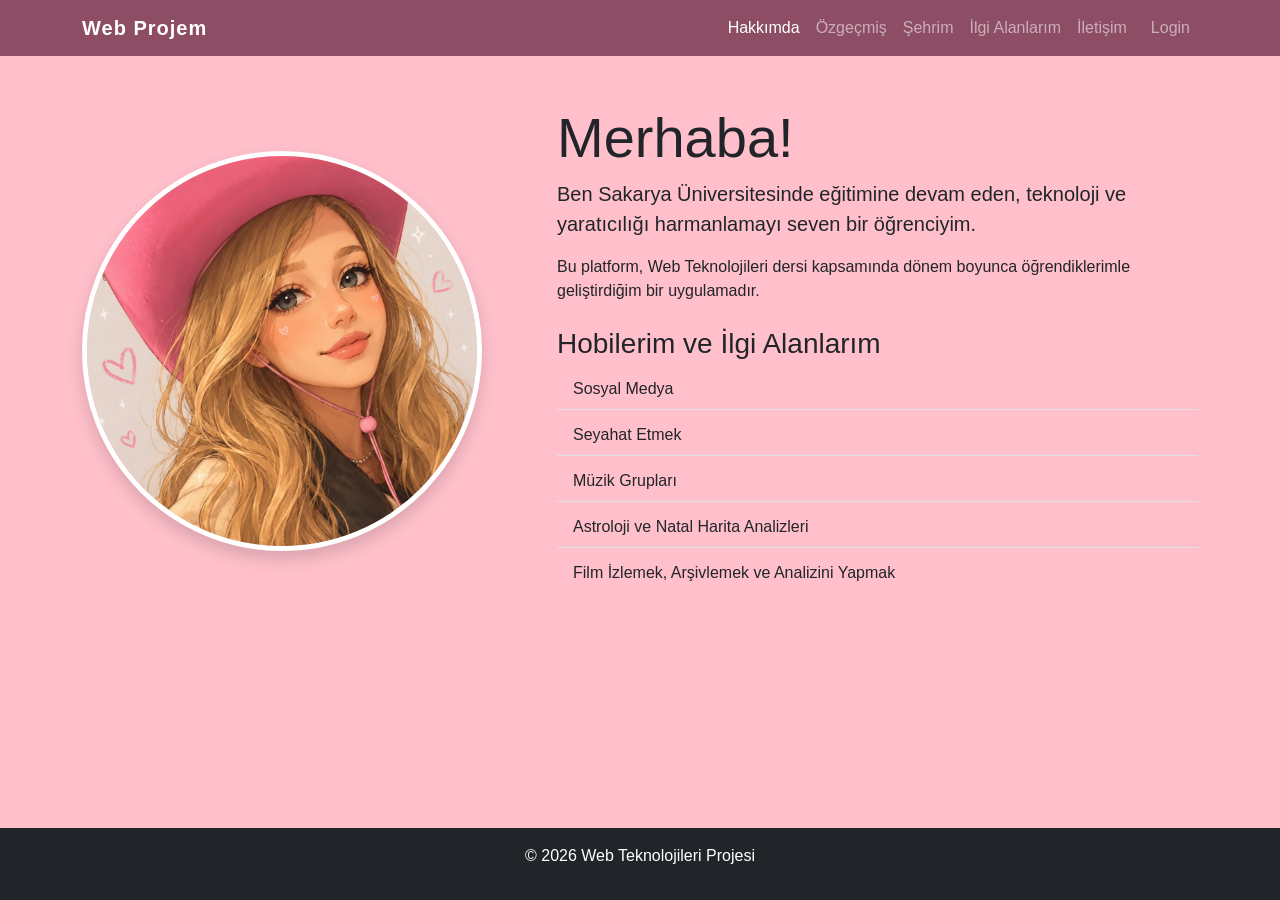
<file: index.html>
﻿<!DOCTYPE html>
<html lang="tr">
<head>
    <meta charset="UTF-8">
    <meta name="viewport" content="width=device-width, initial-scale=1.0">
    <title>Web Teknolojileri Projesi | Hakkımda</title>
    <link href="https://cdn.jsdelivr.net/npm/bootstrap@5.3.0/dist/css/bootstrap.min.css" rel="stylesheet">
    <link rel="stylesheet" href="style.css">
</head>
<body>

    <header>
        <nav class="navbar navbar-expand-lg navbar-dark bg-dark">
            <div class="container">
                <a class="navbar-brand" href="index.html">Web Projem</a>
                <button class="navbar-toggler" type="button" data-bs-toggle="collapse" data-bs-target="#navbarNav">
                    <span class="navbar-toggler-icon"></span>
                </button>
                <div class="collapse navbar-collapse" id="navbarNav">
                    <ul class="navbar-nav ms-auto">
                        <li class="nav-item"><a class="nav-link active" href="index.html">Hakkımda</a></li>
                        <li class="nav-item"><a class="nav-link" href="ozgecmis.html">Özgeçmiş</a></li>
                        <li class="nav-item"><a class="nav-link" href="sehrim.html">Şehrim</a></li>
                        <li class="nav-item"><a class="nav-link" href="ilgialanlarim.html">İlgi Alanlarım</a></li>
                        <li class="nav-item"><a class="nav-link" href="iletisim.html">İletişim</a></li>
                        <li class="nav-item"><a class="nav-link btn btn-outline-primary ms-lg-2" href="login.html">Login</a></li>
                    </ul>
                </div>
            </div>
        </nav>
    </header>

    <main class="container my-5">
        <section id="intro" class="row align-items-center">
            <div class="col-md-5">
                <article>
                    <img src="img/profil.jpeg" alt="Profil" class="img-fluid rounded-circle shadow" style="width: 400px; height: 400px; object-fit: cover;">
                </article>
            </div>
            <div class="col-md-7">
                <article>
                    <h1 class="display-4"> Merhaba!</h1>
                    <p class="lead">Ben Sakarya Üniversitesinde eğitimine devam eden, teknoloji ve yaratıcılığı harmanlamayı seven bir öğrenciyim.</p>
                    <p>Bu platform, Web Teknolojileri dersi kapsamında dönem boyunca öğrendiklerimle geliştirdiğim bir uygulamadır.</p>

                    <h3 class="mt-4">Hobilerim ve İlgi Alanlarım </h3>
                    <ul class="list-group list-group-flush">
                        <li class="list-group-item">Sosyal Medya</li>
                        <li class="list-group-item">Seyahat Etmek</li>
                        <li class="list-group-item">Müzik Grupları</li>
                        <li class="list-group-item">Astroloji ve Natal Harita Analizleri</li>
                        <li class="list-group-item">Film İzlemek, Arşivlemek ve Analizini Yapmak</li>
                    </ul>
                </article>
            </div>
        </section>
    </main>

    <footer class="bg-dark text-white text-center py-3 mt-auto">
        <div class="container">
            <p>&copy; 2026 Web Teknolojileri Projesi</p>
        </div>
    </footer>

    <script src="https://cdn.jsdelivr.net/npm/bootstrap@5.3.0/dist/js/bootstrap.bundle.min.js"></script>
</body>
</html>
</file>
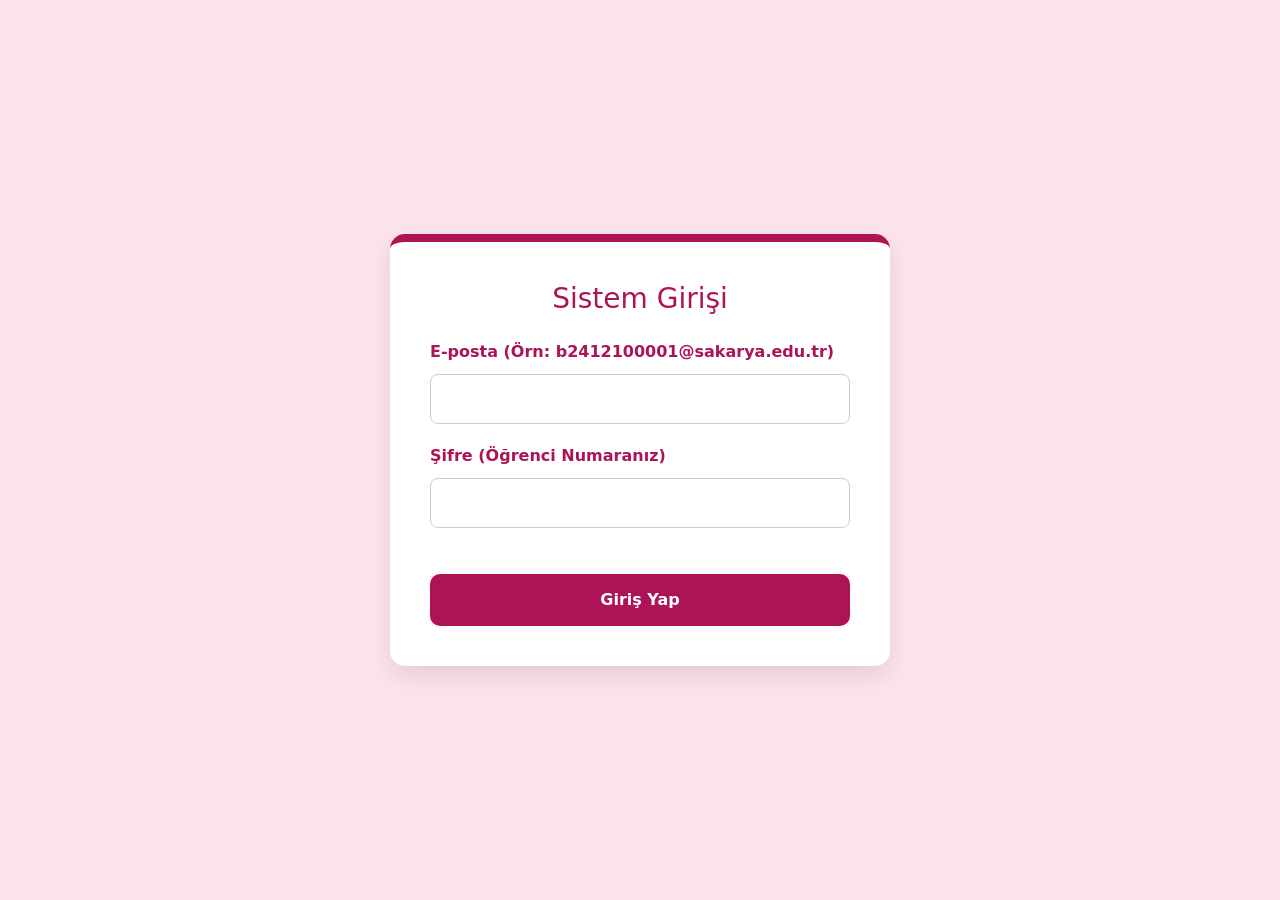
<file: login.html>
﻿<!DOCTYPE html>
<html lang="tr">
<head>
    <meta charset="UTF-8">
    <title>Giriş Yap | SAÜ</title>
    <link rel="stylesheet" href="style.css">
    <link href="https://cdn.jsdelivr.net/npm/bootstrap@5.3.0/dist/css/bootstrap.min.css" rel="stylesheet">
    <style>
        body {
            background-color: #fce4ec;
            height: 100vh;
            display: flex;
            align-items: center;
            justify-content: center;
            margin: 0;
        }

        .login-card {
            background: white;
            padding: 40px;
            border-radius: 15px;
            box-shadow: 0 10px 25px rgba(0,0,0,0.1);
            width: 100%;
            max-width: 500px;
            border-top: 8px solid #ad1457;
        }

        .form-label {
            display: block;
            margin-bottom: 10px;
            color: #ad1457;
            font-weight: bold;
            margin-top: 20px;
            text-align: left;
        }

        .form-control {
            width: 100%;
            padding: 12px;
            border: 1px solid #ccc;
            border-radius: 8px;
            box-sizing: border-box;
            display: block;
        }

        .btn-login {
            background-color: #ad1457;
            color: white;
            border: none;
            width: 100%;
            padding: 14px;
            border-radius: 10px;
            font-weight: bold;
            margin-top: 30px;
            cursor: pointer;
            font-size: 16px;
        }

            .btn-login:hover {
                background-color: #880e4f;
            }
    </style>
</head>
<body>
    <div class="login-card">
        <h3 class="text-center mb-4" style="color: #ad1457;">Sistem Girişi</h3>
        <form action="login.php" method="POST">
            <div class="mb-3">
                <label class="form-label">E-posta (Örn: b2412100001@sakarya.edu.tr)</label>
                <input type="email" name="useremail" class="form-control" required>
            </div>
            <div class="mb-3">
                <label class="form-label">Şifre (Öğrenci Numaranız)</label>
                <input type="password" name="password" class="form-control" required>
            </div>
            <button type="submit" class="btn-login">Giriş Yap</button>
        </form>
    </div>
</body>
</html>
</file>
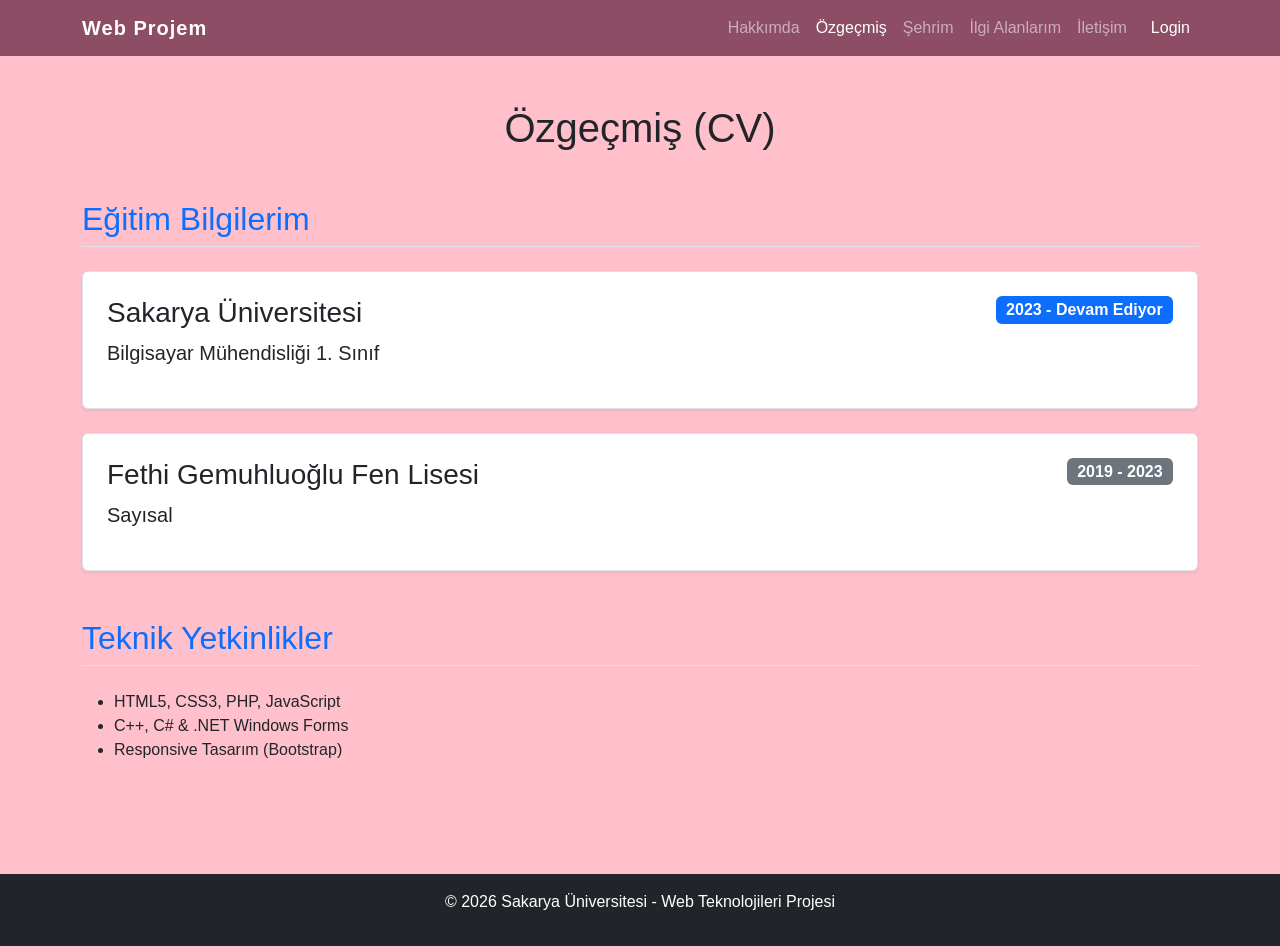
<file: ozgecmis.html>
﻿<!DOCTYPE html>
<html lang="tr">
<head>
    <meta charset="UTF-8">
    <meta name="viewport" content="width=device-width, initial-scale=1.0">
    <title>Özgeçmiş | Web Projesi</title>
    <link href="https://cdn.jsdelivr.net/npm/bootstrap@5.3.0/dist/css/bootstrap.min.css" rel="stylesheet">
    <link rel="stylesheet" href="style.css">
</head>
<body>

    <header>
        <nav class="navbar navbar-expand-lg navbar-dark bg-dark">
            <div class="container">
                <a class="navbar-brand" href="index.html">Web Projem</a>
                <button class="navbar-toggler" type="button" data-bs-toggle="collapse" data-bs-target="#navbarNav">
                    <span class="navbar-toggler-icon"></span>
                </button>
                <div class="collapse navbar-collapse" id="navbarNav">
                    <ul class="navbar-nav ms-auto">
                        <li class="nav-item"><a class="nav-link" href="index.html">Hakkımda</a></li>
                        <li class="nav-item"><a class="nav-link active" href="ozgecmis.html">Özgeçmiş</a></li>
                        <li class="nav-item"><a class="nav-link" href="sehrim.html">Şehrim</a></li>
                        <li class="nav-item"><a class="nav-link" href="ilgialanlarim.html">İlgi Alanlarım</a></li>
                        <li class="nav-item"><a class="nav-link" href="iletisim.html">İletişim</a></li>
                        <li class="nav-item"><a class="nav-link btn btn-primary text-white ms-lg-2" href="login.html">Login</a></li>
                    </ul>
                </div>
            </div>
        </nav>
    </header>

    <main class="container my-5">
        <h1 class="text-center mb-5">Özgeçmiş (CV)</h1>

        <section id="egitim">
            <h2 class="border-bottom pb-2 mb-4 text-primary">Eğitim Bilgilerim</h2>

            <article class="p-4 bg-white border rounded shadow-sm mb-4">
                <div class="row">
                    <div class="col-md-9">
                        <h3>Sakarya Üniversitesi</h3>
                        <p class="lead">Bilgisayar Mühendisliği 1. Sınıf</p>
                    </div>
                    <div class="col-md-3 text-md-end">
                        <span class="badge bg-primary fs-6">2023 - Devam Ediyor</span>
                    </div>
                </div>
            </article>

            <article class="p-4 bg-white border rounded shadow-sm">
                <div class="row">
                    <div class="col-md-9">
                        <h3>Fethi Gemuhluoğlu Fen Lisesi</h3>
                        <p class="lead">Sayısal</p>
                    </div>
                    <div class="col-md-3 text-md-end">
                        <span class="badge bg-secondary fs-6">2019 - 2023</span>
                    </div>
                </div>
            </article>
        </section>

        <section id="yetkinlikler" class="mt-5">
            <h2 class="border-bottom pb-2 mb-4 text-primary">Teknik Yetkinlikler</h2>
            <div class="row">
                <div class="col-md-6">
                    <ul>
                        <li>HTML5, CSS3, PHP, JavaScript</li>
                        <li>C++, C# & .NET Windows Forms</li>
                        <li>Responsive Tasarım (Bootstrap)</li>
                    </ul>
                </div>
            </div>
        </section>
    </main>

    <footer class="bg-dark text-white text-center py-3 mt-5">
        <p>&copy; 2026 Sakarya Üniversitesi - Web Teknolojileri Projesi</p>
    </footer>

    <script src="https://cdn.jsdelivr.net/npm/bootstrap@5.3.0/dist/js/bootstrap.bundle.min.js"></script>
</body>
</html>
</file>
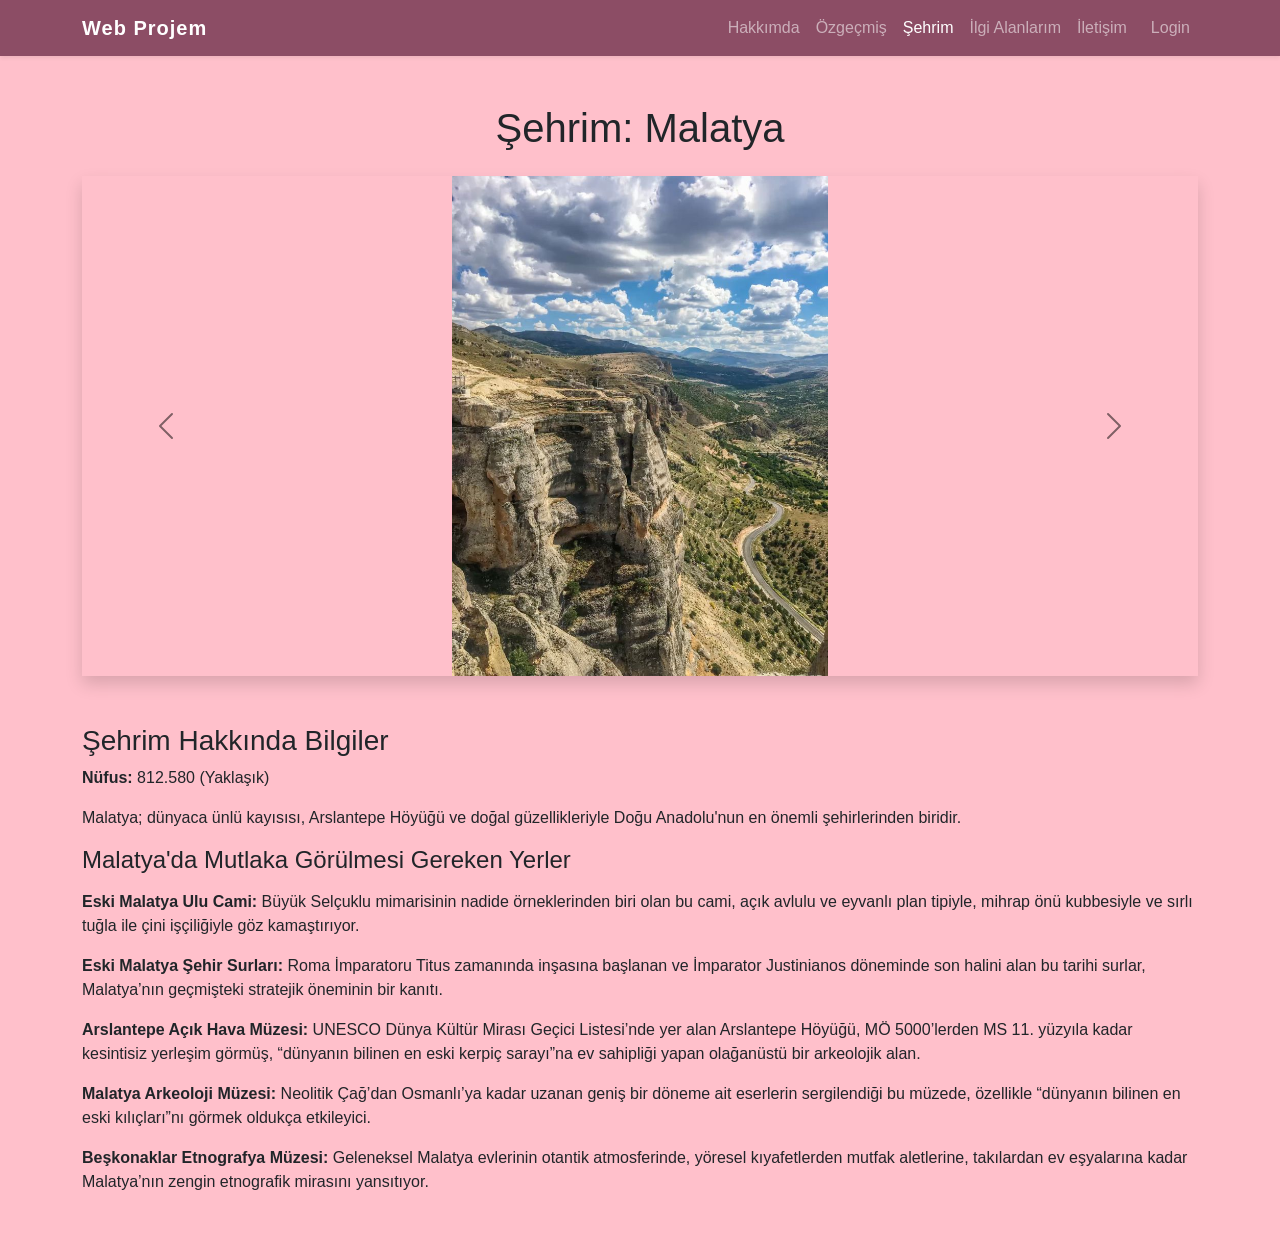
<file: sehrim.html>
﻿<!DOCTYPE html>
<html lang="tr">
<head>
    <meta charset="UTF-8">
    <meta name="viewport" content="width=device-width, initial-scale=1.0">
    <title>Şehrim Malatya | Web Projesi</title>
    <link href="https://cdn.jsdelivr.net/npm/bootstrap@5.3.0/dist/css/bootstrap.min.css" rel="stylesheet">
    <link rel="stylesheet" href="style.css">
</head>
<body>

    <nav class="navbar navbar-expand-lg navbar-dark shadow-sm" style="background-color: #8c4d65 !important;">
        <div class="container">
            <a class="navbar-brand fw-bold" href="index.html">Web Projem</a>

            <button class="navbar-toggler" type="button" data-bs-toggle="collapse" data-bs-target="#navbarNav">
                <span class="navbar-toggler-icon"></span>
            </button>

            <div class="collapse navbar-collapse" id="navbarNav">
                <ul class="navbar-nav ms-auto">
                    <li class="nav-item"><a class="nav-link" href="index.html">Hakkımda</a></li>
                    <li class="nav-item"><a class="nav-link" href="ozgecmis.html">Özgeçmiş</a></li>
                    <li class="nav-item"><a class="nav-link active" href="sehrim.html">Şehrim</a></li>
                    <li class="nav-item"><a class="nav-link" href="ilgialanlarim.html">İlgi Alanlarım</a></li>
                    <li class="nav-item"><a class="nav-link" href="iletisim.html">İletişim</a></li>
                    <li class="nav-item"><a class="nav-link btn btn-outline-primary ms-lg-2" href="login.html">Login</a></li>
                </ul>
            </div>
        </div>
    </nav>

    <main class="container my-5">
        <h1 class="text-center mb-4">Şehrim: Malatya</h1>

        <div id="sehirSlider" class="carousel slide carousel-dark shadow" data-bs-ride="carousel">
            <div class="carousel-inner">
                <div class="carousel-item active">
                    <img src="img/m1.jpg" class="d-block w-100" alt="Malatya 1">
                </div>
                <div class="carousel-item">
                    <img src="img/m2.jpg" class="d-block w-100" alt="Malatya 2">
                </div>
                <div class="carousel-item">
                    <img src="img/m3.jpg" class="d-block w-100" alt="Malatya 3">
                </div>
                <div class="carousel-item">
                    <img src="img/m4.jpg" class="d-block w-100" alt="Malatya 4">
                </div>
                <div class="carousel-item">
                    <img src="img/m5.jpg" class="d-block w-100" alt="Malatya 5">
                </div>
            </div>
            <button class="carousel-control-prev" type="button" data-bs-target="#sehirSlider" data-bs-slide="prev">
                <span class="carousel-control-prev-icon"></span>
            </button>
            <button class="carousel-control-next" type="button" data-bs-target="#sehirSlider" data-bs-slide="next">
                <span class="carousel-control-next-icon"></span>
            </button>
        </div>

        <section class="mt-5">
            <h3>Şehrim Hakkında Bilgiler</h3>
            <p><strong>Nüfus:</strong> 812.580 (Yaklaşık)</p>
            <p>Malatya; dünyaca ünlü kayısısı, Arslantepe Höyüğü ve doğal güzellikleriyle Doğu Anadolu'nun en önemli şehirlerinden biridir.</p>
            <p><h4>Malatya'da Mutlaka Görülmesi Gereken Yerler</h4></p>
                <p><strong>Eski Malatya Ulu Cami:</strong> Büyük Selçuklu mimarisinin nadide örneklerinden biri olan bu cami, açık avlulu ve eyvanlı plan tipiyle, mihrap önü kubbesiyle ve sırlı tuğla ile çini işçiliğiyle göz kamaştırıyor.</p>
                <p><strong> Eski Malatya Şehir Surları:</strong> Roma İmparatoru Titus zamanında inşasına başlanan ve İmparator Justinianos döneminde son halini alan bu tarihi surlar, Malatya’nın geçmişteki stratejik öneminin bir kanıtı.</p>
                <p><strong>Arslantepe Açık Hava Müzesi:</strong> UNESCO Dünya Kültür Mirası Geçici Listesi’nde yer alan Arslantepe Höyüğü, MÖ 5000’lerden MS 11. yüzyıla kadar kesintisiz yerleşim görmüş, “dünyanın bilinen en eski kerpiç sarayı”na ev sahipliği yapan olağanüstü bir arkeolojik alan.</p>
                <p><strong>Malatya Arkeoloji Müzesi:</strong> Neolitik Çağ’dan Osmanlı’ya kadar uzanan geniş bir döneme ait eserlerin sergilendiği bu müzede, özellikle “dünyanın bilinen en eski kılıçları”nı görmek oldukça etkileyici.</p>
                <p><strong>Beşkonaklar Etnografya Müzesi:</strong> Geleneksel Malatya evlerinin otantik atmosferinde, yöresel kıyafetlerden mutfak aletlerine, takılardan ev eşyalarına kadar Malatya’nın zengin etnografik mirasını yansıtıyor.</p>
            </p>
        
        </section>
    </main>

    <script src="https://cdn.jsdelivr.net/npm/bootstrap@5.3.0/dist/js/bootstrap.bundle.min.js"></script>
</body>
</html>
</file>
<file: style.css>
﻿
body {
    font-family: 'Segoe UI', Tahoma, Geneva, Verdana, sans-serif;
    background-color: #f8f9fa;
    min-height: 100vh;
    display: flex;
    flex-direction: column;
}

.navbar-brand {
    font-weight: bold;
    letter-spacing: 1px;
}

#intro img {
    border: 5px solid #fff;
    transition: transform 0.3s ease;
}

    #intro img:hover {
        transform: scale(1.02);
    }

.list-group-item {
    background-color: transparent;
    border-left: 4px solid #0d6efd;
    margin-bottom: 5px;
}

.carousel-item {
    background-color: #ffc0cb;
}

    .carousel-item img {
        height: 500px;
        object-fit: contain;
    }

body {
    background-color: #ffc0cb;
}

.navbar.bg-dark {
    background-color: #8c4d65 !important;
}

.movie-card {
    transition: transform 0.3s;
    cursor: pointer;
}

    .movie-card:hover {
        transform: scale(1.05);
        box-shadow: 0 10px 20px rgba(0,0,0,0.2);
    }


.contact-info-card, .form-container {
    background: white;
    border-radius: 20px;
    padding: 25px;
    box-shadow: 0 10px 30px rgba(0,0,0,0.1);
    height: 100%;
    margin-bottom: 20px;
}


.btn-custom-js {
    background-color: #f06292;
    color: white;
    border: none;
    font-weight: bold;
    transition: 0.3s;
}


.btn-custom-vue {
    background-color: #f06292;
    color: white;
    border: none;
    font-weight: bold;
    transition: 0.3s;
}

    .btn-custom-js:hover, .btn-custom-vue:hover {
        opacity: 0.8;
        color: white;
        transform: translateY(-2px);
    }


    .form-label {
        color: #ad1457;
        margin-top: 10px;
}
</file>
